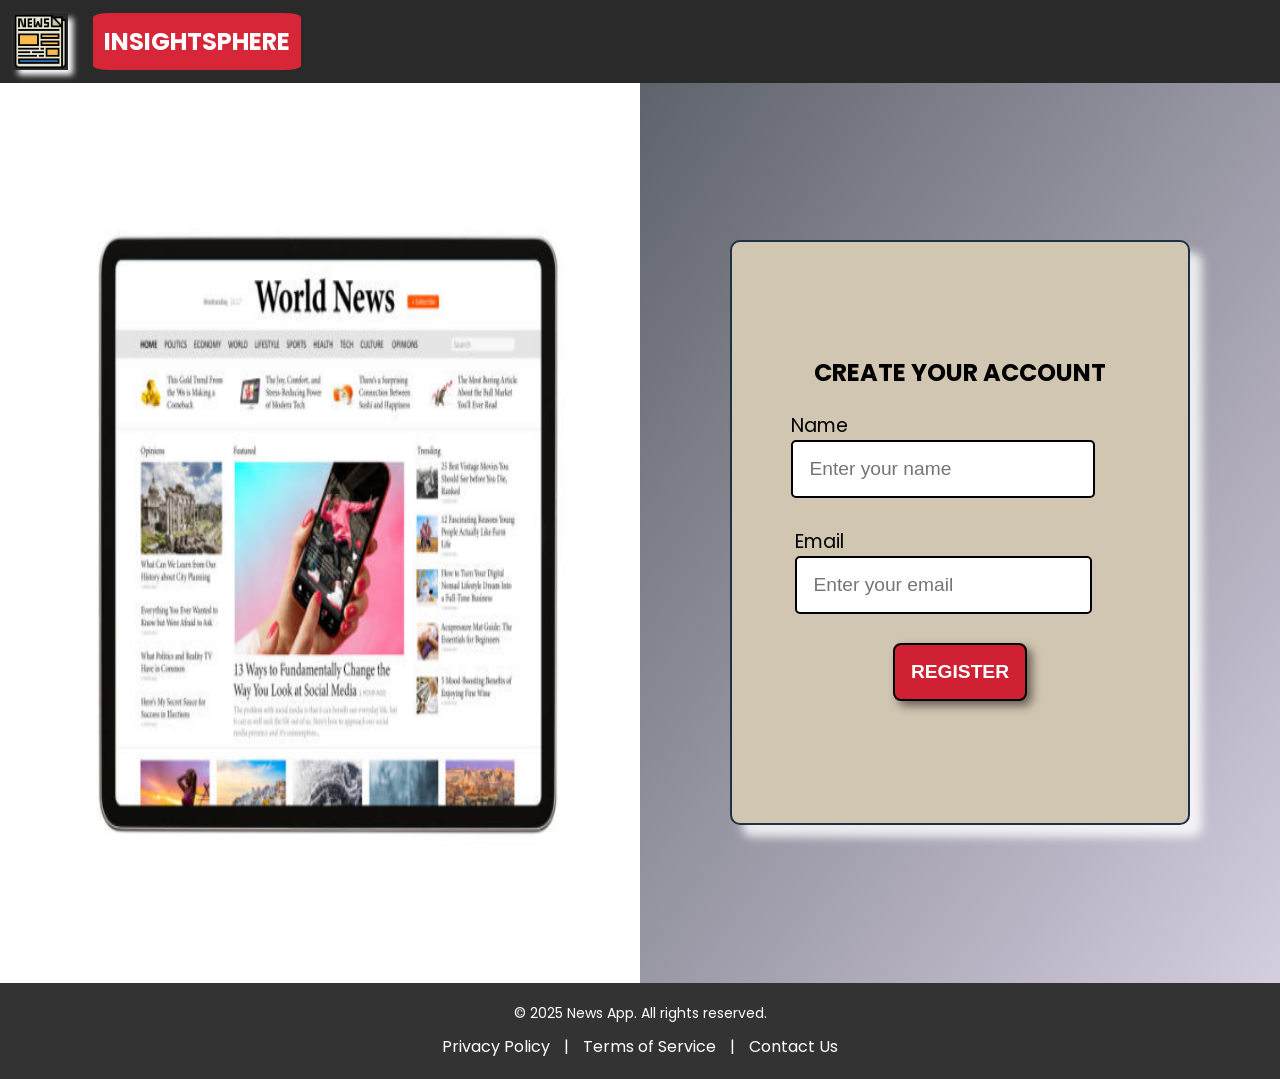
<file: home.html>
<!DOCTYPE html>
<html lang="en">
<head>
    <meta charset="UTF-8">
    <meta http-equiv="X-UA-Compatible" content="IE=edge">
    <meta name="viewport" content="width=device-width, initial-scale=1.0">
    <title>News App - Registration</title>
    <link rel="stylesheet" href="home.css">
</head>
<body>
    
    <nav class="navbar">
      <div class="leftnav">
         <img src="newspaper_2540874.png" alt="company logo">
         <H2 class="insite">INSIGHTSPHERE</H2>
      </div>

      

    </nav>

    <div class="container">
        <div class="left-half">
            <img src="mainimg.png" alt="Image" class="img-responsive" id="leftimg">
        </div>

        <div class="right-half">
            <div class="registration-container">
                <h2>CREATE YOUR ACCOUNT</h2>
                <div>
                    <label for="name">Name</label>
                    <input type="text" id="name" placeholder="Enter your name">
                </div>
                <div>
                    <label for="email">Email</label>
                    <input type="email" id="email" placeholder="Enter your email">
                </div>
                <button id="register-btn">REGISTER</button>
            </div>

            <div class="preferences-container" style="display: none;">
                <h2 class="sp">SELECT  PREFERENCES</h2>
                <div id="preferences-form">
                    <form>
                        <div class="form-group">
                            <div class="preference-item card">
                                <input type="checkbox" id="tech" value="Technology">
                                <label for="tech">
                                    <img src="technology.png" alt="Technology" class="category-img">
                                    Technology
                                </label>
                            </div>

                            <div class="preference-item card">
                                <input type="checkbox" id="sports" value="Sports">
                                <label for="sports">
                                    <img src="sports.png" alt="Sports" class="category-img">
                                    Sports
                                </label>
                            </div>

                            <div class="preference-item card">
                                <input type="checkbox" id="business" value="Business">
                                <label for="business">
                                    <img src="bussines.png" alt="Business" class="category-img">
                                    Business
                                </label>
                            </div>

                            <div class="preference-item card">
                                <input type="checkbox" id="entertainment" value="Entertainment">
                                <label for="entertainment">
                                    <img src="entertainment .png" alt="Entertainment" class="category-img">
                                    Entertainment
                                </label>
                            </div>

                            <div class="preference-item card">
                                <input type="checkbox" id="politics" value="Politics">
                                <label for="politics">
                                    <img src="politic.png" alt="Politics" class="category-img">
                                    Politics
                                </label>
                            </div>

                            <div class="preference-item card">
                                <input type="checkbox" id="health" value="Health">
                                <label for="health">
                                    <img src="health.png" alt="Health" class="category-img">
                                    Health
                                </label>
                            </div>

                            <div class="preference-item card">
                                <input type="checkbox" id="science" value="Science">
                                <label for="science">
                                    <img src="science.png" alt="Science" class="category-img">
                                    Science
                                </label>
                            </div>

                            <div class="preference-item card">
                                <input type="checkbox" id="travel" value="Travel">
                                <label for="travel">
                                    <img src="travel.png" alt="Travel" class="category-img">
                                    Travel
                                </label>
                            </div>
                        </div>

                        <div class="btnprefer">
                            <button type="button" id="save-preferences-btn">Save Preferences</button>
                        </div>
                    </form>
                </div>
            </div>
        </div>
    </div>

    <footer class="footer">
        <div class="footer-content">
            <p>&copy; 2025 News App. All rights reserved.</p>
            <div class="footer-links">
                <a href="#">Privacy Policy</a> |
                <a href="#">Terms of Service</a> |
                <a href="#">Contact Us</a>
            </div>
        </div>
    </footer>

    <script src="home.js"></script>
</body>
</html>
</file>
<file: home.css>
@import url("https://fonts.googleapis.com/css2?family=Poppins:wght@500&family=Roboto:wght@500&display=swap");
* {
    margin: 0;
    padding: 0;
    box-sizing: border-box;
}

body {
    font-family: "Poppins", sans-serif;
    margin: 0;
    padding: 0;
    width: 100%;
    box-sizing: border-box;
}

.navbar {
    background-color: #2A2A2A;
    padding: 0.8rem;
    color: white;
    position: sticky;
    display: flex;
    justify-content: space-between;
    align-items: center;
    gap: 15px;
    font-size: larger;
}

.leftnav{

    display: flex;
    gap: 15px;
}

#themeToggle{

    background-color: transparent;
    border: none;

}

nav:hover {
    background-color: #444040;
}

img {
    width: 55px;
    height: auto;
    box-shadow: 5px 5px 6px rgb(255, 255, 255);
}

.container {
    display: flex;
    height: 100vh;
}

.left-half {
    width: 50%;
    display: flex;
    justify-content: center;
    align-items: center;
    background-color: white;
}

.left-half img {
    width: 80%;
    max-width: 600px;
    height: 70%;
}

.insite {
    background-color: #D72638;
    display: flex;
    align-items: center;
    padding: 11px;
    color: white;
    font-size: 24px;
    margin-left: 10px;
    border-radius: 8%;
}

.insite:hover {
    background-color: #FFC107;
    color: #000;
}

.right-half {
    width: 50%;
    padding: 2rem;
    background: linear-gradient(to bottom right, #5e636a, #d5cde0);
    display: flex;
    flex-direction: column;
    justify-content: center;
    align-items: flex-start;
}

.registration-container {
    background-color: #D1C6B1;
    width: 80%;
    height: 70%;
    margin: auto;
    display: flex;
    justify-content: center;
    flex-direction: column;
    align-items: center;
    gap: 5px;
    border: 2px solid #1c3144;
    box-shadow: 12px 12px 10px rgba(255, 255, 255, 0.8);
    border-radius: 10px;
    transition: transform 0.3s ease, box-shadow 0.3s ease;
}

.registration-container:hover {
    box-shadow: 16px 16px 20px rgba(0, 0, 0, 0.6);
    transform: scale(1.02); /* Reduced scaling */
}

.registration-container h2 {
    text-align: center;
    margin-bottom: 1rem;
}

.registration-container div {
    margin-bottom: 1rem;
}

.registration-container label {
    margin-bottom: 0.5rem;
    font-size: larger;
}

.registration-container input {
    width: 90%;
    padding: 1rem;
    margin-bottom: 0.5rem;
    border: 2.5px solid #000000;
    border-radius: 5px;
    font-size: larger;
}

button {
    padding: 1rem;
    background: #cf2133;
    color: rgb(255, 255, 255);
    border: none;
    border-radius: 8px;
    cursor: pointer;
    margin-bottom: 10px;
    font-size: larger;
    font-weight: bold;
    border: 2px solid black;
    box-shadow: 5px 5px 10px rgba(0, 0, 0, 0.5);
}

button:hover {
    background-color: #FFC107;
    box-shadow: 8px 8px 15px rgba(0, 0, 0, 0.6);
    color: #000;
}

.preferences-container {
    margin-top: 0.5rem;
    display: flex;
    justify-content: center;
    align-items: center;
    border: 2px solid #1c3144;
    background-color: #D1C6B1;
    box-shadow: 12px 12px 10px rgb(255, 255, 255);
    border-radius: 10px;
    transition: transform 0.3s ease, box-shadow 0.3s ease;
}

.preferences-container:hover {
    box-shadow: 16px 16px 20px rgba(0, 0, 0, 0.6);
    transform: scale(1.02); /* Reduced scaling */
}

.sp {
    text-align: center;
    margin-top: 10px;
}

.preference-card {
    margin-bottom: 1rem;
}

#preferences-form {
    margin-top: 2rem;
    display: flex;
    justify-content: center;
    align-items: center;
}

#preferences-form .form-group {
    margin-bottom: 1.5rem;
}

#preferences-form .form-group div {
    margin-bottom: 1rem;
}

.preference-item {
    display: flex;
    align-items: center;
    margin-bottom: 1rem;
}

.preference-item label {
    margin-right: 10px;
    font-weight: bold;
}

.category-img {
    width: 40px;
    height: auto;
    margin-left: 10px;
}

.form-group {
    display: flex;
    justify-content: center;
    flex-wrap: wrap;
    gap: 10px;
}

.btnprefer {
    display: flex;
    justify-content: center;
    align-items: center;
}

.preference-item.card {
    background-color: #F8F8F8;
    border: 2.5px solid #000000;
    padding: 15px;
    width: 135px;
    text-align: center;
    border-radius: 8px;
    transition: box-shadow 0.3s;
    cursor: pointer;
    display: flex;
    flex-direction: column;
    align-items: center;
    object-fit: cover;
    background-size: cover;
    color: black;
    box-shadow: 8px 8px 10px rgba(0, 0, 0, 0.5);
}

.preference-item.card:hover {
    box-shadow: 12px 12px 10px rgba(0, 0, 0, 0.5);
    background-color: #eea0a0;
}

.preference-item label {
    font-weight: bold;
}

.category-img {
    width: 100px;
    height: 90px;
    border-radius: 5px;
    object-fit: cover;
    box-shadow: 6px 5px 8px #050505;
    border: 1.5px solid black;
}

.preference-item.card input[type="checkbox"] {
    display: none;
}

.preference-item.card input[type="checkbox"]:checked + label {
    font-weight: bold;
}

.preference-item.card input[type="checkbox"]:checked {
    background-color: #908081;
}

.preference-item.card.selected {
    background-color: #ed5757;
    border-color: #000000;
}

.footer {
    background-color: #333;
    color: #fff;
    padding: 20px;
    text-align: center;
    position: fixed;
    bottom: 0;
    width: 100%;
    position: relative;
}

.footer:hover {
    background-color: #444040;
}

.footer-content {
    max-width: 1200px;
    margin: 0 auto;
}

.footer p {
    margin: 0;
    font-size: 14px;
}

.footer-links {
    margin-top: 10px;
}

.footer-links a {
    color: #fff;
    text-decoration: none;
    margin: 0 10px;
}

.footer-links a:hover {
    text-decoration: underline;
}

#main-content {
    transition: opacity 0.5s ease;
}

#footer-content {
    visibility: hidden;
    opacity: 0;
    transition: opacity 0.5s ease, visibility 0s 0.5s;
}

#footer-content.show {
    visibility: visible;
    opacity: 1;
}











@media (max-width: 768px) {
    .container {
        flex-direction: column;
        height: auto;
    }

    .left-half,
    .right-half {
        width: 100%;
        height: auto;
        padding: 1rem;
    }

    .left-half img {
        width: 100%;
        height: auto;
    }

    .registration-container {
        width: 90%;
        height: auto;
    }

    .preferences-container {
        flex-direction: column;
        width: 90%;
        margin: 0 auto;
    }

    .form-group {
        flex-direction: column;
    }

    .preference-item.card {
        width: 100%;
    }
}

@media (max-width: 480px) {
    button {
        font-size: medium;
        padding: 0.8rem;
    }

    .registration-container input {
        font-size: medium;
        padding: 0.8rem;
    }

    .preference-item.card {
        padding: 10px;
    }

    .category-img {
        width: 80px;
        height: 70px;
    }

    .footer {
        font-size: 12px;
        padding: 10px;
    }

    .footer-links a {
        font-size: 12px;
        margin: 0 5px;
    }
}
</file>
